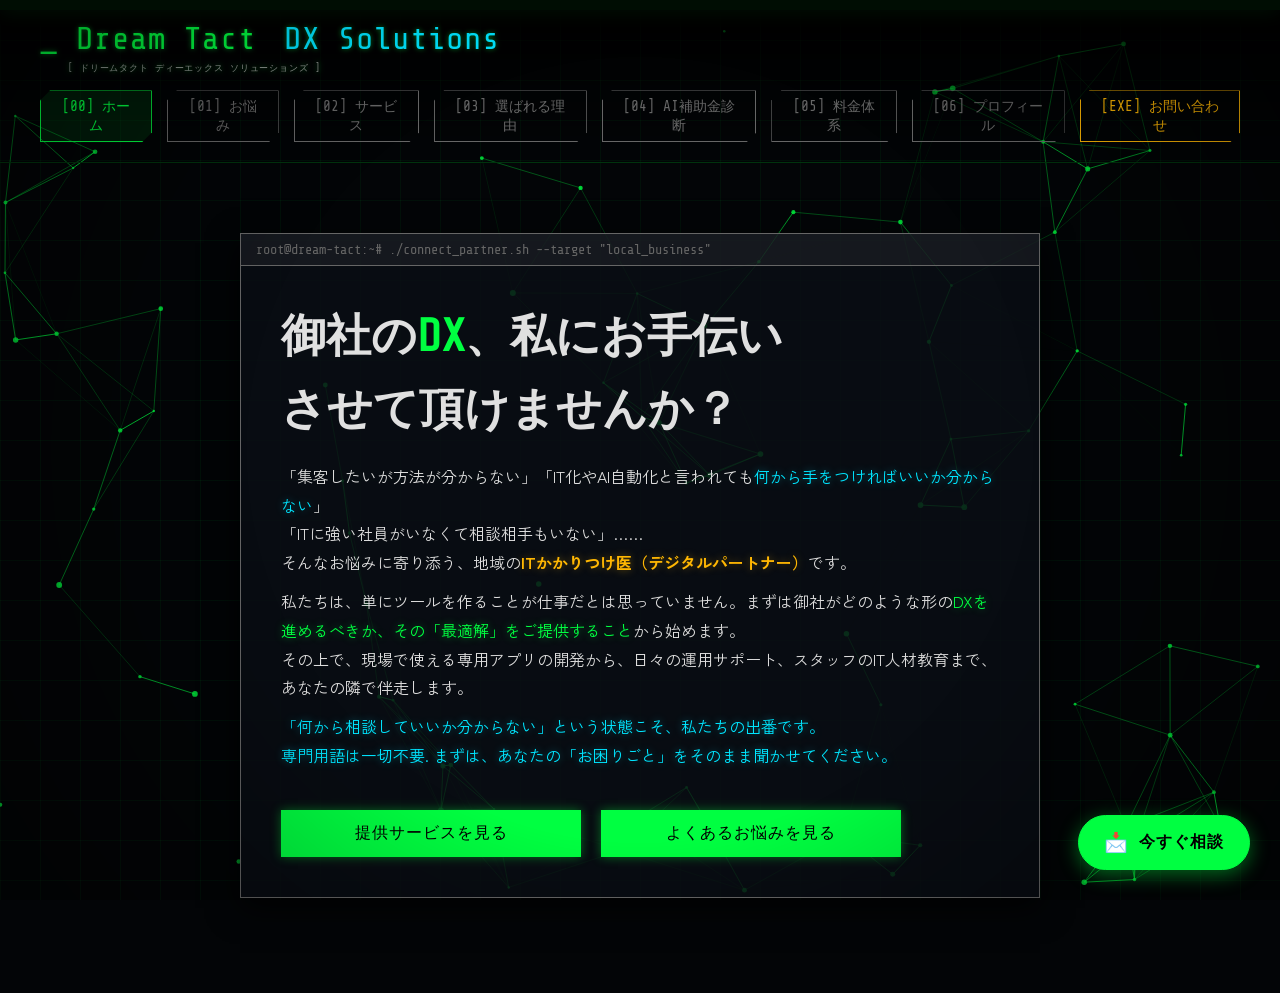
<file: public/index.html>
<!DOCTYPE html>
<html lang="ja">
<head>
  <meta charset="UTF-8">
  <meta name="viewport" content="width=device-width, initial-scale=1.0">
  <title>Dream Tact DX Solutions | 地域のITかかりつけ医・伴走型DX支援</title>
  <meta name="description" content="「ITに強い社員がいない」「何から手をつければいいか分からない」そんな中小企業や自治体のためのIT相談窓口です。補助金診断から、業務自動化アプリ開発、IT人材育成まで、御社に最適なDXの形を一緒に描き、伴走します。">
  <link rel="canonical" href="https://dream-tact-dx-solutions.com/">
  <meta property="og:type" content="website">
  <meta property="og:locale" content="ja_JP">
  <meta property="og:site_name" content="Dream Tact DX Solutions">
  <meta property="og:title" content="Dream Tact DX Solutions | 地域のITかかりつけ医・伴走型DX支援">
  <meta property="og:description" content="「ITに強い社員がいない」「何から手をつければいいか分からない」そんな中小企業や自治体のためのIT相談窓口です。補助金診断から、業務自動化アプリ開発、IT人材育成まで、伴走します。">
  <meta property="og:url" content="https://dream-tact-dx-solutions.com/">
  <script type="application/ld+json">
  {
    "@context": "https://schema.org",
    "@type": "ProfessionalService",
    "@id": "https://dream-tact-dx-solutions.com/#business",
    "name": "Dream Tact DX Solutions",
    "alternateName": ["ドリームタクト ディーエックス ソリューションズ", "Dream Tact"],
    "url": "https://dream-tact-dx-solutions.com/",
    "description": "神奈川県西部の中小企業や自治体向けに、DX・AI活用を伴走で支援するIT相談窓口。コンテンツ制作、広告運用、業務自動化アプリ制作、デジタル人材育成を提供します。初回相談とDX診断は無料です。",
    "inLanguage": "ja",
    "areaServed": [
      {"@type": "City", "name": "小田原市"},
      {"@type": "AdministrativeArea", "name": "足柄上郡大井町"},
      {"@type": "City", "name": "南足柄市"},
      {"@type": "AdministrativeArea", "name": "足柄上郡"},
      {"@type": "AdministrativeArea", "name": "足柄下郡"},
      {"@type": "AdministrativeArea", "name": "神奈川県"}
    ],
    "founder": {
      "@type": "Person",
      "name": "小峯 渉",
      "jobTitle": "代表",
      "alumniOf": "早稲田大学 法学部",
      "knowsAbout": ["DX支援", "AI活用", "業務自動化", "LINE公式アカウント", "デジタル人材育成"]
    },
    "knowsAbout": ["DX支援", "AI活用", "業務自動化", "補助金・助成金", "デジタルサイネージ"],
    "contactPoint": {
      "@type": "ContactPoint",
      "contactType": "customer support",
      "url": "https://lin.ee/rzcWtqQ",
      "availableLanguage": "ja"
    },
    "sameAs": ["https://lin.ee/rzcWtqQ"],
    "hasOfferCatalog": {
      "@type": "OfferCatalog",
      "name": "提供サービス",
      "itemListElement": [
        {"@type": "Offer", "itemOffered": {"@type": "Service", "name": "コンテンツ制作", "description": "SNS動画、Webサイト、PR動画、デジタルサイネージ向け映像の制作"},
         "priceSpecification": {"@type": "PriceSpecification", "minPrice": 30000, "priceCurrency": "JPY"}},
        {"@type": "Offer", "itemOffered": {"@type": "Service", "name": "広告代理・運用", "description": "Google・Instagram・LINE広告の企画と運用代行"}},
        {"@type": "Offer", "itemOffered": {"@type": "Service", "name": "アプリ・システム制作", "description": "業務自動化ツール（GASなど）、LINE公式アカウント導入、Webサイト制作"},
         "priceSpecification": {"@type": "PriceSpecification", "minPrice": 30000, "priceCurrency": "JPY"}},
        {"@type": "Offer", "itemOffered": {"@type": "Service", "name": "デジタル人材育成", "description": "AI・IT活用講座（1回2時間）、社内研修プログラム"},
         "priceSpecification": {"@type": "PriceSpecification", "minPrice": 30000, "priceCurrency": "JPY"}}
      ]
    }
  }
  </script>
  <meta name="google-site-verification" content="zSvkxkllNSvMV4mJoyJ-ZssFkkgZPP3pSexRrzY_cQ8" />
  <link rel="preconnect" href="https://fonts.googleapis.com">
  <link rel="preconnect" href="https://fonts.gstatic.com" crossorigin>
  <link href="https://fonts.googleapis.com/css2?family=Share+Tech+Mono&family=Zen+Kaku+Gothic+New:wght@400;500;700;900&display=swap" rel="stylesheet">
  <link rel="stylesheet" href="css/style.css?v=26">
</head>
<body>
  <!-- Global Terminal Canvas Background -->
  <canvas id="digital-tact-canvas"></canvas>

  <div id="scan-line"></div>
  <div id="vignette"></div>

  <!-- Command Header (Nav) -->
  <header class="header">
    <div class="header-top">
      <div class="logo">
        <div class="logo-title">
          <div class="logo-line-1"><span class="blinking-cursor">_</span> Dream Tact</div>
          <div class="logo-line-2">DX Solutions</div>
        </div>
        <div class="logo-subtitle">
          [ ドリームタクト ディーエックス ソリューションズ ]
        </div>
      </div>
      <button class="hamburger-btn" id="hamburger-btn" aria-label="Menu">
        <span></span><span></span><span></span>
      </button>
    </div>
    <nav class="nav-links" id="nav-links">
      <button class="nav-btn active" data-target="home">[00] ホーム</button>
      <button class="nav-btn" data-target="about">[01] お悩み</button>
      <button class="nav-btn" data-target="services">[02] サービス</button>
      <button class="nav-btn" data-target="usp">[03] 選ばれる理由</button>
      <button class="nav-btn" data-target="ai-diagnosis">[04] AI補助金診断</button>
      <button class="nav-btn" data-target="pricing">[05] 料金体系</button>
      <button class="nav-btn" data-target="profile">[06] プロフィール</button>
      <button class="nav-btn highlight" data-target="contact">[EXE] お問い合わせ</button>
    </nav>
  </header>

  <main id="app-container">
    
    <!-- [00] HOME / INIT -->
    <section class="screen-section active" id="home">
      <div class="terminal-box">
        <div class="term-header">
          <span>root@dream-tact:~# ./connect_partner.sh --target "local_business"</span>
        </div>
        <div class="term-body">
          <h1 class="hero-title type-effect hero-title-main">御社の<span>DX</span>、私にお手伝い</h1>
          <div class="hero-title type-effect secondary hero-title-main">させて頂けませんか？</div>
          
          <div class="crypto-text mt-20 crypto-text-desc">
            <p>「集客したいが方法が分からない」「IT化やAI自動化と言われても<span class="cyan-text">何から手をつければいいか分からない</span>」<br>
            「ITに強い社員がいなくて相談相手もいない」……<br>
            そんなお悩みに寄り添う、地域の<span class="cyber-gold bold-gold">ITかかりつけ医（デジタルパートナー）</span>です。</p>
            
            <p class="mt-10">私たちは、単にツールを作ることが仕事だとは思っていません。まずは御社がどのような形の<span class="neon-text">DXを進めるべきか、その「最適解」をご提供すること</span>から始めます。<br>
            その上で、現場で使える専用アプリの開発から、日々の運用サポート、スタッフのIT人材教育まで、あなたの隣で伴走します。</p>
            
            <p class="mt-10 cyan-text">「何から相談していいか分からない」という状態こそ、私たちの出番です。<br>
            専門用語は一切不要. まずは、あなたの「お困りごと」をそのまま聞かせてください。</p>
          </div>
          
          <div class="hero-actions mt-40">
            <button class="btn btn-cyber trigger-nav" data-target="services">提供サービスを見る</button>
            <button class="btn btn-cyber trigger-nav" data-target="about">よくあるお悩みを見る</button>
          </div>
        </div>
      </div>
    </section>

    <!-- [01] PAIN POINTS -->
    <section class="screen-section" id="about">
      <div class="container container-wide">
        <h2 class="section-title">> こんなお悩みありませんか？</h2>
        <div class="grid cards-3">
          <div class="cyber-card">
            <div class="card-header">課題_01: 認知不足</div>
            <h3 class="pain">「いい商品なのに知られていない」</h3>
            <div class="card-footer">
              <span class="solution-tag">解決策: マーケティング支援</span>
              <p>コンテンツ制作＆広告運用で<br><span class="cyan-text">認知を最大化</span></p>
            </div>
          </div>
          <div class="cyber-card">
            <div class="card-header">課題_02: リソース不足</div>
            <h3 class="pain">「人手不足で業務が回らない」</h3>
            <div class="card-footer">
              <span class="solution-tag">解決策: 業務自動化</span>
              <p>オーダーメイドアプリ制作で<br><span class="neon-green">仕組みを自動化</span></p>
            </div>
          </div>
          <div class="cyber-card">
            <div class="card-header">課題_03: ITスキルの壁</div>
            <h3 class="pain">「最新のIT・AIの使い道が謎」</h3>
            <div class="card-footer">
              <span class="solution-tag">解決策: IT・AI人材育成</span>
              <p>AIコンサル＆人材育成で<br><span class="cyber-gold">最新のITも社内で自走化</span></p>
            </div>
          </div>
        </div>
        <div class="cta-container mt-40">
          <button class="btn btn-cyber trigger-nav" data-target="contact">> 今すぐ相談する (Contact)</button>
        </div>
      </div>
    </section>

    <!-- [02] SERVICES -->
    <section class="screen-section" id="services">
      <div class="container container-wide">
        <h2 class="section-title">> 4つの提供サービス</h2>
        <div class="services-grid">
          <div class="service-panel">
            <div class="panel-uid">サービス_1: Create Contents</div>
            <h3 class="service-title"><span class="neon-text">魅せる</span> コンテンツ制作</h3>
            <p class="service-tagline">「伝わる」をデザイン。</p>
            <p class="service-text">SNS動画、Webサイト、PR動画から、デジタルサイネージ向けの映像制作まで。スマホ1つで顧客の心を動かすクリエイティブを生成・提供します。</p>
          </div>
          <div class="service-panel">
            <div class="panel-uid">サービス_2: Digital Marketing</div>
            <h3 class="service-title"><span class="neon-text">届ける</span> 広告代理・運用</h3>
            <p class="service-tagline">「狙った客」を連れてくる。</p>
            <p class="service-text">Google・Instagram・LINE広告など。少額予算からでも無駄なく効果を出せる、地域密着型の「効率的な配信設定」を行います。</p>
          </div>
          <div class="service-panel">
            <div class="panel-uid">サービス_3: Application Design</div>
            <h3 class="service-title"><span class="neon-text">創る</span> アプリ・システム制作</h3>
            <p class="service-tagline">「現場」をラクにする。</p>
            <p class="service-text">高額で複雑なシステムは不要です。毎日の「面倒な手作業」を自動化し、現場のスタッフが簡単に使える専用の業務効率化ツールをお作りします。</p>
          </div>
          <div class="service-panel">
            <div class="panel-uid">サービス_4: Education</div>
            <h3 class="service-title"><span class="neon-text">育てる</span> デジタル人材育成</h3>
            <p class="service-tagline">「社内」で自走できる仕組みを。</p>
            <p class="service-text">デジタルコンテンツを作れる人材を育成する教育プログラムを提供。ツールを導入して終わりではなく、現場で使いこなし、更新していけるスキル習得をサポートします。</p>
          </div>
        </div>
        <div class="cta-container mt-40">
          <button class="btn btn-cyber trigger-nav" data-target="contact">> 今すぐ相談する (Contact)</button>
        </div>
      </div>
    </section>

    <!-- [03] USP -->
    <section class="screen-section" id="usp">
      <div class="container container-medium">
        <div class="data-box">
          <h2 class="section-title">> 選ばれる3つの理由</h2>
          <div class="server-rack">
            <div class="rack-unit">
              <div class="rack-status led-green"></div>
              <div class="rack-info">
                <h3>[CORE_01] デジタル人材の育成サポート</h3>
                <p>ツールを導入して終わりではなく、御社内で継続して運用できるよう、IT・デジタル人材の教育面も含めて伴走します。</p>
              </div>
            </div>
            <div class="rack-unit">
              <div class="rack-status led-blue"></div>
              <div class="rack-info">
                <h3>[CORE_02] 「トヨタ流」現場主義の伴走</h3>
                <p>トヨタグループで培った「問題解決手法」と徹底した「現場主義」の「カイゼン」目線でDXを推進します。</p>
              </div>
            </div>
            <div class="rack-unit">
              <div class="rack-status led-gold"></div>
              <div class="rack-info">
                <h3>[CORE_03] ハイブリッドな問題解決力</h3>
                <p>製造現場で培った「業務改善（守り）」の視点と、最新のAI・ITスキルを使った「業務効率化（攻め）」を掛け合わせた、独自のサポート体制をご提供します。</p>
              </div>
            </div>
          </div>
          <div class="cta-container mt-40">
            <button class="btn btn-cyber trigger-nav" data-target="contact">> 今すぐ相談する (Contact)</button>
          </div>
        </div>
      </div>
    </section>

    <!-- [04] AI SUBSIDY DIAGNOSIS -->
    <section class="screen-section" id="ai-diagnosis">
      <div class="container container-medium">
        <h2 class="section-title">> AI補助金・助成金 申請可否診断</h2>
        <div class="terminal-box terminal-box-full ai-diag-terminal">
          <div class="term-header">
            <span>root@dream-tact:~# ./subsidy_diagnosis.sh --mode "interactive"</span>
          </div>
          <div class="term-body">
            <div class="ai-diag-intro mb-30">
              <p class="log-text"><span class="neon-text">> INIT:</span> お困りごとに合った<span class="cyber-gold">補助金・助成金</span>が使えるかどうかをAIが簡易診断します。</p>
              <p class="log-text mt-10 text-muted">※ 本診断は一般的な情報に基づく簡易判定であり、補助金・助成金の採択を保証するものではありません。<br>※ 申請はお客様ご自身で行っていただく必要があります。正確な申請可否は個別にご相談ください。</p>
            </div>
            <!-- Step Wizard -->
            <div id="ai-diag-wizard">
              <!-- STEP 1: 業種 -->
              <div class="diag-step active" data-step="1">
                <div class="step-indicator">
                  <span class="step-badge">STEP 1 / 4</span>
                  <div class="step-progress"><div class="step-progress-bar w-25"></div></div>
                </div>
                <h3 class="diag-question"><span class="cyber-cyan-text">> </span>御社の業種を選択してください</h3>
                <div class="diag-options" id="diag-industry">
                  <button class="diag-option-btn" data-value="製造業"><span class="opt-icon">⚙️</span>製造業</button>
                  <button class="diag-option-btn" data-value="小売・飲食業"><span class="opt-icon">🏪</span>小売・飲食業</button>
                  <button class="diag-option-btn" data-value="サービス業"><span class="opt-icon">💼</span>サービス業</button>
                  <button class="diag-option-btn" data-value="建設業"><span class="opt-icon">🏗️</span>建設業</button>
                  <button class="diag-option-btn" data-value="IT・通信業"><span class="opt-icon">💻</span>IT・通信業</button>
                  <button class="diag-option-btn" data-value="医療・福祉"><span class="opt-icon">🏥</span>医療・福祉</button>
                  <button class="diag-option-btn" data-value="農林水産業"><span class="opt-icon">🌾</span>農林水産業</button>
                  <button class="diag-option-btn" data-value="その他"><span class="opt-icon">📋</span>その他</button>
                </div>
              </div>
              <!-- STEP 2: 従業員数 -->
              <div class="diag-step" data-step="2">
                <div class="step-indicator">
                  <span class="step-badge">STEP 2 / 4</span>
                  <div class="step-progress"><div class="step-progress-bar w-50"></div></div>
                </div>
                <h3 class="diag-question"><span class="cyber-cyan-text">> </span>従業員数はどのくらいですか？</h3>
                <div class="diag-options" id="diag-size">
                  <button class="diag-option-btn" data-value="1人（個人事業主）"><span class="opt-icon">👤</span>1人（個人事業主）</button>
                  <button class="diag-option-btn" data-value="2〜5人"><span class="opt-icon">👥</span>2〜5人</button>
                  <button class="diag-option-btn" data-value="6〜20人"><span class="opt-icon">🏢</span>6〜20人</button>
                  <button class="diag-option-btn" data-value="21〜50人"><span class="opt-icon">🏬</span>21〜50人</button>
                  <button class="diag-option-btn" data-value="51〜100人"><span class="opt-icon">🏭</span>51〜100人</button>
                  <button class="diag-option-btn" data-value="101人以上"><span class="opt-icon">🏙️</span>101人以上</button>
                </div>
              </div>
              <!-- STEP 3: お困りごと -->
              <div class="diag-step" data-step="3">
                <div class="step-indicator">
                  <span class="step-badge">STEP 3 / 4</span>
                  <div class="step-progress"><div class="step-progress-bar w-75"></div></div>
                </div>
                <h3 class="diag-question"><span class="cyber-cyan-text">> </span>今の一番の「お困りごと」は？<span class="diag-hint">（複数選択可）</span></h3>
                <div class="diag-options multi" id="diag-problems">
                  <button class="diag-option-btn" data-value="売上・集客を増やしたい"><span class="opt-icon">📈</span>売上・集客を増やしたい</button>
                  <button class="diag-option-btn" data-value="人手不足を解消したい"><span class="opt-icon">🤝</span>人手不足を解消したい</button>
                  <button class="diag-option-btn" data-value="IT・DXを導入したい"><span class="opt-icon">🚀</span>IT・DXを導入したい</button>
                  <button class="diag-option-btn" data-value="新商品・新サービスを作りたい"><span class="opt-icon">💡</span>新商品・新サービスを作りたい</button>
                  <button class="diag-option-btn" data-value="海外展開したい"><span class="opt-icon">🌏</span>海外展開したい</button>
                  <button class="diag-option-btn" data-value="設備投資・省エネ対策"><span class="opt-icon">🔧</span>設備投資・省エネ対策</button>
                  <button class="diag-option-btn" data-value="人材育成・研修"><span class="opt-icon">🎓</span>人材育成・研修</button>
                  <button class="diag-option-btn" data-value="事業承継・M&A"><span class="opt-icon">🔄</span>事業承継・M&amp;A</button>
                </div>
                <button class="btn btn-cyber diag-next-btn mt-20" id="diag-step3-next" disabled>選択した内容で次へ ▶</button>
              </div>
              <!-- STEP 4: 現在の状況 -->
              <div class="diag-step" data-step="4">
                <div class="step-indicator">
                  <span class="step-badge">STEP 4 / 4</span>
                  <div class="step-progress"><div class="step-progress-bar w-100"></div></div>
                </div>
                <h3 class="diag-question"><span class="cyber-cyan-text">> </span>現在の状況を教えてください</h3>
                <div class="diag-options" id="diag-status">
                  <button class="diag-option-btn" data-value="創業予定（まだ開業前）"><span class="opt-icon">🌱</span>創業予定（まだ開業前）</button>
                  <button class="diag-option-btn" data-value="創業3年未満"><span class="opt-icon">🌿</span>創業3年未満</button>
                  <button class="diag-option-btn" data-value="創業3年以上"><span class="opt-icon">🌳</span>創業3年以上</button>
                  <button class="diag-option-btn" data-value="事業転換・新規事業を検討中"><span class="opt-icon">🔀</span>事業転換・新規事業を検討中</button>
                </div>
              </div>
              <!-- RESULT -->
              <div class="diag-step" data-step="result" id="diag-result-section">
                <div class="step-indicator">
                  <span class="step-badge neon-text">DIAGNOSIS COMPLETE</span>
                  <div class="step-progress"><div class="step-progress-bar full"></div></div>
                </div>
                <div class="diag-loading" id="diag-loading">
                  <div class="diag-spinner"></div>
                  <p class="log-text">analyzing subsidy_database.dat ...</p>
                </div>
                <div id="diag-results" class="diag-results-area hidden"></div>
                <div class="diag-result-footer mt-20 hidden" id="diag-result-footer">
                  <p class="log-text mb-20">※ 上記は一般的な情報に基づく簡易判定であり、補助金・助成金の採択を保証するものではありません。<br>※ 申請はお客様ご自身で行っていただく必要があります。申請時期・詳細条件は変更される場合があります。</p>
                  <div class="diag-result-actions">
                    <button class="btn btn-cyber" id="diag-restart">🔄 もう一度診断する</button>
                    <button class="btn btn-cyber trigger-nav" data-target="contact">📩 専門家に無料相談する</button>
                  </div>
                </div>
              </div>
            </div>
          </div>
        </div>
      </div>
    </section>

    <!-- [05] PRICING -->
    <section class="screen-section" id="pricing">
      <div class="container container-wide">
        <h2 class="section-title">> 料金体系 (PRICING)</h2>
        <div class="system-msg system-msg-mb pricing-init-msg">
          <span class="prompt">> INIT:</span> 初回のご相談・DX診断は <span class="neon-text">無料（0円）</span> です。<br>
          以下の基本価格（目安）をベースに、課題に合わせた無駄のないお見積りをご提案します。
        </div>
        <div class="pricing-grid">
          <div class="pricing-card" data-accent="cyan">
            <div class="pricing-card-header">
              <span class="pricing-card-icon">🎬</span>
              <div>
                <div class="pricing-card-uid">サービス_1: Create Contents</div>
                <h3 class="pricing-card-title"><span class="neon-text">魅せる</span> コンテンツ制作</h3>
              </div>
            </div>
            <div class="pricing-card-body">
              <ul class="pricing-menu-list">
                <li><span class="pricing-menu-name">PR・イベント動画制作（ショート動画等）</span><span class="pricing-menu-price">30,000円〜</span></li>
                <li><span class="pricing-menu-name">サイネージ向け映像コンテンツ制作</span><span class="pricing-menu-price">30,000円〜</span></li>
                <li><span class="pricing-menu-name">その他映像・デザイン制作</span><span class="pricing-menu-price price-consult">要相談</span></li>
              </ul>
            </div>
          </div>
          <div class="pricing-card" data-accent="gold">
            <div class="pricing-card-header">
              <span class="pricing-card-icon">📢</span>
              <div>
                <div class="pricing-card-uid">サービス_2: Digital Marketing</div>
                <h3 class="pricing-card-title"><span class="neon-text">届ける</span> 広告代理・運用</h3>
              </div>
            </div>
            <div class="pricing-card-body">
              <ul class="pricing-menu-list">
                <li><span class="pricing-menu-name">Google・SNS・LINE広告の企画・運用代行</span><span class="pricing-menu-price price-consult">要相談</span></li>
              </ul>
              <div class="pricing-card-note"><span class="cyber-cyan-text">></span> 広告の種類・規模に応じてお見積りいたします。まずはお気軽にご相談ください。</div>
            </div>
          </div>
          <div class="pricing-card" data-accent="green">
            <div class="pricing-card-header">
              <span class="pricing-card-icon">💻</span>
              <div>
                <div class="pricing-card-uid">サービス_3: Application Design</div>
                <h3 class="pricing-card-title"><span class="neon-text">創る</span> アプリ・システム制作</h3>
              </div>
            </div>
            <div class="pricing-card-body">
              <ul class="pricing-menu-list">
                <li><span class="pricing-menu-name">LINE公式アカウント開設＋導入サポート</span><span class="pricing-menu-price">50,000円〜</span></li>
                <li><span class="pricing-menu-name">カンタン業務自動化ツール（GAS等）</span><span class="pricing-menu-price">50,000円〜</span></li>
                <li><span class="pricing-menu-name">各種ウェブサイト制作</span><span class="pricing-menu-price">30,000円〜</span><span class="pricing-menu-sub">月額プラン・単発プラン有り</span></li>
                <li><span class="pricing-menu-name">デジタルサイネージ導入支援</span><span class="pricing-menu-price price-consult">要お見積り</span></li>
              </ul>
            </div>
          </div>
          <div class="pricing-card" data-accent="magenta">
            <div class="pricing-card-header">
              <span class="pricing-card-icon">🎓</span>
              <div>
                <div class="pricing-card-uid">サービス_4: Education</div>
                <h3 class="pricing-card-title"><span class="neon-text">育てる</span> デジタル人材育成</h3>
              </div>
            </div>
            <div class="pricing-card-body">
              <ul class="pricing-menu-list">
                <li><span class="pricing-menu-name">AI・IT活用講座（1回2h）</span><span class="pricing-menu-price">30,000円〜</span></li>
                <li><span class="pricing-menu-name">社内研修プログラム（カスタム）</span><span class="pricing-menu-price price-consult">要相談</span></li>
              </ul>
              <div class="pricing-card-note"><span class="cyber-cyan-text">></span> 御社の状況によりカリキュラムを組ませていただきます。まずはご相談ください。</div>
            </div>
          </div>
        </div>
        <div class="mt-20 log-text pricing-note">
          ※ 上記は最低金額（ミニマムチャージ）の目安です。<br>
          ※ ご予算（「10万円以内でできる範囲で頼みたい」等）に合わせた柔軟なご提案も可能です。お気軽にご相談ください。
        </div>
        <div class="cta-container mt-40">
          <button class="btn btn-cyber trigger-nav" data-target="contact">> 今すぐ相談する (Contact)</button>
        </div>
      </div>
    </section>

    <!-- [06] PROFILE -->
    <section class="screen-section" id="profile">
      <div class="container container-medium">
        <h2 class="section-title">> 代表プロフィール</h2>
        <div class="profile-terminal">
          <div class="term-header">
            <span>root@sys: cat /users/admin/profile.txt</span>
          </div>
          <div class="term-body">
            <div class="profile-layout">
              <div class="avatar-box">
                <div class="avatar-placeholder">[USER_IMAGE]</div>
                <h3 class="mt-10 cyan-text">小峯 渉</h3>
              </div>
              <div class="profile-data">
                <ul>
                  <li><span class="data-key">ORIGIN:</span> 神奈川県 足柄上郡</li>
                  <li><span class="data-key">EDU:</span> 早稲田大学 法学部 法学科卒</li>
                  <li><span class="data-key">EXP_1:</span> SoftBank / Shop Manager (9y)</li>
                  <li><span class="data-key">EXP_2:</span> Apple / iPhone Master (7y)</li>
                  <li><span class="data-key">EXP_3:</span> トヨタモビリティパーツ / ICT推進室</li>
                  <li><span class="data-key">SKILL:</span> DIY(木工〜App), バイオリン🎻</li>
                </ul>
                <div class="system-msg mt-20">
                  <span class="prompt">> echo MSG:</span>
                  "現場を知り尽くしたマネジメント経験" × "圧倒的なデジタルの力"
                </div>
              </div>
            </div>
            <div class="mt-40 execution-logs-section">
              <div class="log-text log-text-header">> loading execution_logs.dat... [OK]</div>
              <ul class="execution-logs-list">
                <li><span class="cyber-gold">[DATA_01]</span> 大手自動車関連企業 コーポレート＆採用サイト構築</li>
                <li><span class="cyber-gold">[DATA_02]</span> 地方自治体・地方議員向け LINE公式アカウント構築（複数）</li>
                <li><span class="cyber-gold">[DATA_03]</span> 飲食店・小売店舗向け LINE公式アカウント構築・運用</li>
                <li><span class="cyber-gold">[DATA_04]</span> 企業プロモーションPV・イベント動画等の制作代行（多数）</li>
              </ul>
            </div>
          </div>
        </div>
        <div class="cta-container mt-40">
          <button class="btn btn-cyber trigger-nav" data-target="contact">> 今すぐ相談する (Contact)</button>
        </div>
      </div>
    </section>

    <!-- [EXE] CONTACT -->
    <section class="screen-section" id="contact">
      <div class="container container-medium text-center">
        <h2 class="section-title">> お問い合わせ</h2>
        <div class="terminal-box text-left margin-auto terminal-box-full">
          <div class="term-header">
            <span>root@sys: ./execute_contact.sh</span>
          </div>
          <div class="term-body">
            <p class="log-text mb-30">「ITのことは詳しくないけれど、なんとなく困っている…」そんな方のための相談窓口です。<br>LINEまたは下記のフォームから、お茶を飲むような感覚で気軽にお悩みをお聞かせください。</p>
            <div class="hero-actions justify-center mb-40">
              <a href="https://lin.ee/rzcWtqQ" target="_blank" rel="noopener noreferrer" class="btn btn-cyber btn-full-width">LINEで手軽に相談する（推奨）</a>
            </div>
            <div class="log-text form-divider mb-20">> メールフォームからのお問い合わせ</div>
            <script>var submitted = false;</script>
            <iframe name="hidden_iframe" id="hidden_iframe" title="Hidden form submission frame" class="hidden-iframe" onload="if(submitted){alert('送信が完了しました。お問い合わせありがとうございます！'); submitted=false; document.getElementById('contact-form').reset();}"></iframe>
            <form id="contact-form" class="cyber-form" action="https://docs.google.com/forms/d/e/1FAIpQLSeZhTQe4ZQi4bC5wAkZSnjXF8GTgo_aqDOUPL5--3Zbef4CAg/formResponse" method="POST" target="hidden_iframe" onsubmit="submitted=true;">
              <div class="form-group">
                <label for="name">> お名前 (Name)</label>
                <input type="text" id="name" name="entry.452810390" required class="cyber-input" placeholder="例: 山田 太郎">
              </div>
              <div class="form-group">
                <label for="email">> メールアドレス (Email)</label>
                <input type="email" id="email" name="entry.480717590" required class="cyber-input" placeholder="例: sample@example.com">
              </div>
              <div class="form-group">
                <label for="message">> ご相談内容 (Message)</label>
                <textarea id="message" name="entry.22870105" rows="5" required class="cyber-input" placeholder="現在の課題やご相談したいことなどを自由にご記入ください。"></textarea>
              </div>
              <div class="form-actions mt-20 text-right pb-40">
                <button type="submit" class="btn btn-outline submit-btn">[EXE] メッセージを送信</button>
              </div>
            </form>
          </div>
        </div>
      </div>
    </section>

  </main>

  <!-- Floating Contact Action -->
  <div class="floating-cta">
    <button class="btn btn-cyber trigger-nav" data-target="contact">
      <span class="cta-icon">📩</span><span class="cta-text">今すぐ相談</span>
    </button>
  </div>

  <script src="js/main.js?v=19"></script>
</body>
</html>
</file>
<file: public/css/style.css>
/* style.css - Server/Cyber SPA Theme */

@import url('https://fonts.googleapis.com/css2?family=Share+Tech+Mono&display=swap');

:root {
  --bg-color: #030507; /* Pure darkness abyss */
  --term-bg: rgba(10, 15, 20, 0.85);
  
  --neon-green: #00ff41; /* Matrix green */
  --cyber-cyan: #00e5ff;
  --cyber-gold: #ffb703;
  --alert-red: #ff3333;
  
  --text-main: #e0e0e0;
  --text-dim: #666666;
  
  --grid-color: rgba(0, 255, 65, 0.05);

  --font-mono: 'Share Tech Mono', monospace;
  --font-body: 'Zen Kaku Gothic New', sans-serif;
}

* {
  margin: 0;
  padding: 0;
  box-sizing: border-box;
}

body {
  background-color: var(--bg-color);
  color: var(--text-main);
  font-family: var(--font-body);
  overflow: hidden; /* SPA: no body scrolling */
  -webkit-user-select: none;
  user-select: none;
}

/* Background elements */
#digital-tact-canvas {
  position: fixed;
  top: 0;
  left: 0;
  width: 100vw;
  height: 100vh;
  z-index: -2;
}

/* Cyber grid */
body::before {
  content: "";
  position: fixed;
  top: 0; left: 0; width: 100vw; height: 100vh;
  background-image: 
    linear-gradient(var(--grid-color) 1px, transparent 1px),
    linear-gradient(90deg, var(--grid-color) 1px, transparent 1px);
  background-size: 40px 40px;
  z-index: -1;
  pointer-events: none;
}

/* Classic Scan line */
#scan-line {
  position: fixed;
  top: 0; left: 0; width: 100vw; height: 10px;
  background: rgba(0, 255, 65, 0.1);
  box-shadow: 0 0 20px rgba(0, 255, 65, 0.2);
  z-index: 999;
  opacity: 0.5;
  pointer-events: none;
  animation: scan 8s linear infinite;
}
@keyframes scan {
  0% { top: -10px; }
  100% { top: 100vh; }
}

/* Vignette for old monitor feel */
#vignette {
  position: fixed;
  top: 0; left: 0; width: 100vw; height: 100vh;
  background: radial-gradient(circle, transparent 50%, rgba(0,0,0,0.8) 150%);
  pointer-events: none;
  z-index: 998;
}

/* Header & Nav */
.header {
  position: relative;
  z-index: 100;
  display: flex;
  flex-direction: column;
  align-items: flex-start;
  gap: 15px;
  padding: 20px 40px;
  background: linear-gradient(180deg, rgba(0,0,0,0.9), transparent);
  border-bottom: 1px solid rgba(0, 255, 65, 0.2);
}
.logo {
  font-family: var(--font-mono);
  font-size: 1.2rem;
  color: var(--neon-green);
  text-shadow: 0 0 5px rgba(0, 255, 65, 0.5);
}
.blinking-cursor {
  animation: blink 1s step-end infinite;
}
@keyframes blink { 50% { opacity: 0; } }

.nav-links {
  display: flex;
  gap: 15px;
}
.nav-btn {
  background: transparent;
  border: 1px solid var(--text-dim);
  color: var(--text-dim);
  padding: 6px 15px;
  font-family: var(--font-mono);
  font-size: 0.9rem;
  cursor: pointer;
  transition: all 0.2s;
  clip-path: polygon(10px 0, 100% 0, 100% calc(100% - 10px), calc(100% - 10px) 100%, 0 100%, 0 10px);
}
.nav-btn:hover {
  border-color: var(--cyber-cyan);
  color: var(--cyber-cyan);
}
.nav-btn.active {
  background: rgba(0, 255, 65, 0.1);
  border-color: var(--neon-green);
  color: var(--neon-green);
  box-shadow: 0 0 10px rgba(0, 255, 65, 0.2);
}
.nav-btn.highlight {
  border-color: var(--cyber-gold);
  color: var(--cyber-gold);
}
.nav-btn.highlight:hover {
  background: rgba(255, 183, 3, 0.1);
}

.header-top {
  display: flex;
  justify-content: space-between;
  align-items: center;
  width: 100%;
}
.hamburger-btn {
  display: none;
  flex-direction: column;
  gap: 6px;
  background: transparent;
  border: 1px solid var(--neon-green);
  padding: 8px;
  cursor: pointer;
  z-index: 101;
  flex-shrink: 0;
}
.hamburger-btn span {
  width: 25px;
  height: 2px;
  background: var(--neon-green);
  transition: 0.3s;
}
.hamburger-btn.open span:nth-child(1) { transform: translateY(8px) rotate(45deg); }
.hamburger-btn.open span:nth-child(2) { opacity: 0; }
.hamburger-btn.open span:nth-child(3) { transform: translateY(-8px) rotate(-45deg); }

/* Layout Utilities */
.container { max-width: 1000px; margin: 0 auto; width: 100%; }
.container-wide { max-width: 1200px; }
.container-medium { max-width: 800px; }
.mt-10 { margin-top: 10px; }
.mt-20 { margin-top: 20px; }
.mt-40 { margin-top: 40px; }
.pb-40 { padding-bottom: 40px; }
.text-center { text-align: center; }
.text-right { text-align: right; }
.justify-center { justify-content: center; }
.w-25 { width: 25%; }
.w-50 { width: 50%; }
.w-75 { width: 75%; }
.w-100 { width: 100%; }
.hidden { display: none !important; }

/* Text colors */
.neon-text { color: var(--neon-green); text-shadow: 0 0 8px rgba(0, 255, 65, 0.4); }
.cyan-text { color: var(--cyber-cyan); text-shadow: 0 0 8px rgba(0, 229, 255, 0.4); }
.cyber-gold { color: var(--cyber-gold); text-shadow: 0 0 8px rgba(255, 183, 3, 0.4); }
.log-text { font-family: var(--font-mono); color: var(--text-dim); }
.text-muted { color: #aaa; }

/* SPA Sectioning */
#app-container {
  position: relative;
  height: calc(100dvh - 70px);
  width: 100vw;
  display: flex;
  flex-direction: column;
  align-items: center;
  justify-content: flex-start; /* 上寄せに変更 */
  padding: 0;
}
.screen-section {
  position: absolute;
  top: 0; left: 0; width: 100%; height: 100%;
  display: flex;
  flex-direction: column;
  align-items: center;
  justify-content: flex-start; /* 上寄せに変更 */
  opacity: 0;
  pointer-events: none;
  transform: scale(0.98);
  transition: all 0.4s cubic-bezier(0.1, 1, 0.1, 1);
  overflow-y: auto;
  padding-top: 170px; /* ここが基準値 */
  padding-bottom: 120px;
}
.screen-section.active {
  opacity: 1;
  pointer-events: all;
  transform: scale(1);
}
.screen-section > * {
  margin-left: auto;
  margin-right: auto;
  flex-shrink: 0;
}

/* Sections specific styles */
.section-title {
  font-family: var(--font-mono);
  color: var(--neon-green);
  font-size: 1.8rem;
  margin-bottom: 30px;
  border-bottom: 1px solid rgba(0, 255, 65, 0.3);
  padding-bottom: 10px;
  width: 100%;
}

/* Terminal Boxes */
.terminal-box {
  background: var(--term-bg);
  border: 1px solid var(--text-dim);
  box-shadow: 0 10px 30px rgba(0,0,0,0.8);
  width: 100%;
  max-width: 800px;
}
.term-header {
  background: rgba(255,255,255,0.05);
  padding: 8px 15px;
  border-bottom: 1px solid var(--text-dim);
  font-family: var(--font-mono);
  font-size: 0.85rem;
  color: var(--text-dim);
}
.term-body {
  padding: 40px;
}

/* Buttons */
.btn {
  display: inline-flex;
  align-items: center;
  padding: 12px 24px;
  font-family: var(--font-mono);
  font-size: 1rem;
  text-decoration: none;
  cursor: pointer;
  background: transparent;
  transition: 0.2s;
  letter-spacing: 1px;
}
.btn-cyber {
  color: #000;
  background: var(--neon-green);
  border: 1px solid var(--neon-green);
  box-shadow: 0 0 10px rgba(0, 255, 65, 0.4);
}
.btn-cyber:hover {
  background: transparent;
  color: var(--neon-green);
}
.btn-outline {
  color: var(--cyber-cyan);
  border: 1px solid var(--cyber-cyan);
}
.btn-outline:hover {
  background: rgba(0, 229, 255, 0.1);
  box-shadow: 0 0 15px rgba(0, 229, 255, 0.3);
}

/* Home Section */
.hero-title {
  font-family: var(--font-mono);
  font-weight: bold;
  font-size: 3rem;
  color: var(--text-main);
  margin-bottom: 10px;
  border-right: 15px solid transparent; /* default cursor hide */
}
.hero-title span { color: var(--neon-green); }
.hero-title.secondary span { color: var(--cyber-cyan); }
.crypto-text {
  font-family: var(--font-mono);
  color: var(--text-dim);
  margin-top: 20px;
}
.hero-actions {
  display: flex;
  gap: 20px;
}
.hero-actions .btn {
  flex: 1;
  max-width: 300px;
  justify-content: center;
  text-align: center;
}

/* Cards (Pain Points) */
.grid.cards-3 {
  display: grid;
  grid-template-columns: repeat(3, 1fr);
  gap: 20px;
}
.cyber-card {
  background: rgba(10, 15, 20, 0.9);
  border: 1px solid rgba(0, 255, 65, 0.2);
  border-top: 3px solid var(--alert-red);
  padding: 0;
  transition: all 0.2s;
}
.cyber-card:nth-child(2) { border-top-color: var(--cyber-gold); }
.cyber-card:nth-child(3) { border-top-color: var(--cyber-cyan); }
.cyber-card:hover {  border-color: var(--neon-green); box-shadow: 0 0 15px rgba(0, 255, 65, 0.15); }
.card-header {
  background: rgba(255,255,255,0.05);
  font-family: var(--font-mono);
  font-size: 1.1rem;
  color: var(--alert-red);
  padding: 8px 15px;
  border-bottom: 1px solid rgba(255,255,255,0.05);
}
.pain {
  padding: 30px 20px;
  font-size: 1.1rem;
  color: var(--text-main);
  min-height: 100px;
}
.card-footer {
  padding: 20px;
  border-top: 1px dotted rgba(255,255,255,0.1);
}
.solution-tag {
  display: inline-block;
  font-family: var(--font-mono);
  font-size: 1.0rem;
  background: rgba(0, 255, 65, 0.1);
  color: var(--neon-green);
  padding: 4px 10px;
  margin-bottom: 10px;
}
.card-footer p { font-size: 1.1rem; color: #aaa; }
.card-footer span { font-weight: bold; }

/* Services (Modules) */
.services-grid {
  display: grid;
  grid-template-columns: repeat(2, 1fr);
  gap: 20px;
}
.service-panel {
  border: 1px solid rgba(0, 229, 255, 0.2);
  background: rgba(0, 229, 255, 0.02);
  padding: 30px;
  position: relative;
  overflow: hidden;
}
.service-panel::before { /* Hacky corner cut */
  content: ''; position: absolute; top: 0; right: 0;
  border-width: 0 20px 20px 0; border-style: solid;
  border-color: transparent var(--bg-color) transparent transparent;
}
.panel-uid {
  font-family: var(--font-mono); font-size: 0.8rem;
  color: var(--text-dim); margin-bottom: 15px;
}
.service-title { font-size: 1.5rem; margin-bottom: 5px; }
.service-tagline { color: #fff; font-weight: bold; margin-bottom: 15px; }
.service-text { color: var(--text-dim); font-size: 0.95rem; line-height: 1.5; }

/* USP (Server Rack) */
.server-rack {
  display: flex;
  flex-direction: column;
  gap: 15px;
}
.rack-unit {
  background: #111;
  border: 1px solid #333;
  padding: 20px;
  display: flex;
  align-items: flex-start;
  gap: 20px;
  box-shadow: inset 0 0 10px rgba(0,0,0,0.5);
}
.rack-status {
  width: 12px; height: 12px; border-radius: 50%;
  margin-top: 5px; box-shadow: 0 0 8px currentColor;
}
.led-green { background: var(--neon-green); color: var(--neon-green); }
.led-blue { background: var(--cyber-cyan); color: var(--cyber-cyan); }
.led-gold { background: var(--cyber-gold); color: var(--cyber-gold); }
.rack-info h3 { font-family: var(--font-mono); font-size: 1.1rem; color: #fff; margin-bottom: 8px; }
.rack-info p { color: var(--text-dim); font-size: 0.95rem; }

/* Profile */
.profile-layout { display: flex; gap: 40px; }
.avatar-box {
  width: 150px; text-align: center;
}
.avatar-placeholder {
  width: 150px; height: 150px;
  border: 1px dashed var(--cyber-cyan);
  display: flex; align-items: center; justify-content: center;
  font-family: var(--font-mono); font-size: 0.8rem; color: var(--cyber-cyan);
}
.profile-data ul { list-style: none; }
.profile-data li { margin-bottom: 10px; font-family: var(--font-mono); color: #ddd; }
.data-key { display: inline-block; width: 80px; color: var(--text-dim); }
.system-msg {
  padding: 15px; background: rgba(255, 183, 3, 0.1);
  border-left: 3px solid var(--cyber-gold);
  font-family: var(--font-mono);
}
.prompt { color: var(--cyber-gold); margin-right: 10px; }

/* Cyber Table */
.cyber-table {
  width: 100%;
  border-collapse: collapse;
  margin-top: 10px;
}
.cyber-table th, .cyber-table td {
  border: 1px solid rgba(0, 255, 65, 0.2);
  padding: 15px;
  text-align: left;
}
.cyber-table th {
  background: rgba(0, 255, 65, 0.1);
  color: var(--neon-green);
  font-family: var(--font-mono);
  font-weight: normal;
  font-size: 0.9rem;
}
.cyber-table td {
  background: rgba(10, 15, 20, 0.5);
  color: #ddd;
}
.cyber-table .price-cell {
  font-family: var(--font-mono);
  color: var(--cyber-cyan);
  text-align: right;
  white-space: nowrap;
}
.cyber-table tr:hover td {
  background: rgba(0, 229, 255, 0.05);
  border-color: rgba(0, 229, 255, 0.4);
}

/* Utils */
.center-box { margin: 0 auto; padding: 60px; text-align: center; }

/* Specific utilities extracted from inline styles */
.logo-title { font-size: 2.0rem; letter-spacing: 1px; line-height: 1.2; }
.logo-line-1, .logo-line-2 { display: inline; }
.logo-line-2 { margin-left: 10px; color: var(--cyber-cyan); }
.logo-subtitle { font-size: 0.55rem; color: rgba(255,255,255,0.6); font-weight: normal; letter-spacing: 0.1em; padding-left: 28px; margin-top: 5px; }


@media (max-width: 768px) {
  .header { padding: 10px 15px; display: block; height: auto; width: 100%; box-sizing: border-box; }
  .logo { margin-bottom: 0; width: auto; text-align: left; flex: 1; min-width: 0; overflow: hidden; }
  .logo-title { 
    font-size: clamp(1.1rem, 6vw, 1.6rem); 
    letter-spacing: 1px; 
  }
  .logo-line-1, .logo-line-2 { display: block; }
  .logo-line-2 { margin-left: 2.5em; }
  .hamburger-btn { display: flex; flex-shrink: 0; margin-left: 10px; }
  .nav-links { 
    display: none; 
    flex-direction: column; 
    width: 100%; 
    margin-top: 10px; 
    gap: 8px; 
  }
  .nav-links.open { display: flex; }
  .nav-btn { width: 100%; text-align: left; padding: 10px 15px; }
  #app-container { height: calc(100dvh - 80px); align-items: flex-start; padding-top: 15px; padding-bottom: 15px; }
  .hero-title { font-size: 1.6rem; }
  .grid.cards-3 { grid-template-columns: 1fr; }
  .services-grid { grid-template-columns: 1fr; }
  .profile-layout { flex-direction: column; }
  .hero-actions { flex-direction: column; gap: 10px; }
  .hero-actions .btn { max-width: 100%; }
  .hero-title-main { font-size: clamp(1rem, 6vw, 1.5rem); white-space: nowrap; }
  .section-title { font-size: clamp(1rem, 5.5vw, 1.5rem); white-space: nowrap; }
  .cyber-table { display: block; overflow-x: auto; white-space: nowrap; }
  .term-body { padding: 20px; }
  .center-box { padding: 20px; }
  .screen-section { 
    display: block; 
    align-items: stretch; /* override flex */
    padding: 20px 15px 80px 15px; 
  }
  .terminal-box { margin: 0 auto; }
}

.hero-title-main { font-size: 2.8rem; line-height: 1.4; }
@media (max-width: 768px) {
  .hero-title-main { font-size: 1.8rem; }
}
.crypto-text-desc { line-height: 1.8; color: #ddd; font-family: var(--font-body); }
.bold-gold { font-weight: bold; }
.execution-logs-section { border-top: 1px dashed rgba(0, 255, 65, 0.3); padding-top: 20px; }
.log-text-header { margin-bottom: 15px; }
.execution-logs-list { list-style: none; color: #ccc; font-size: 0.95rem; line-height: 1.8; }
.terminal-box-full { max-width: 100%; }
.system-msg-mb { margin-bottom: 20px; }
.price-note { font-size: 0.8rem; color: var(--text-dim); }
.pricing-note { font-size: 0.85rem; border-top: 1px dotted rgba(0,255,65,0.3); padding-top: 15px; }

/* Pricing Cards */
.pricing-init-msg { margin-bottom: 25px; }

.pricing-grid {
  display: grid;
  grid-template-columns: repeat(2, 1fr);
  gap: 20px;
}

.pricing-card {
  background: rgba(10, 15, 20, 0.9);
  border: 1px solid rgba(0, 229, 255, 0.2);
  border-top: 3px solid var(--cyber-cyan);
  transition: all 0.3s ease;
  position: relative;
  overflow: hidden;
}
.pricing-card[data-accent="cyan"]   { border-top-color: var(--cyber-cyan); }
.pricing-card[data-accent="gold"]   { border-top-color: var(--cyber-gold); }
.pricing-card[data-accent="green"]  { border-top-color: var(--neon-green); }
.pricing-card[data-accent="magenta"] { border-top-color: #e040fb; }

.pricing-card::before {
  content: '';
  position: absolute;
  top: 0; left: 0;
  width: 100%; height: 100%;
  background: linear-gradient(180deg, rgba(0, 229, 255, 0.03) 0%, transparent 40%);
  pointer-events: none;
}
.pricing-card[data-accent="gold"]::before {
  background: linear-gradient(180deg, rgba(255, 183, 3, 0.03) 0%, transparent 40%);
}
.pricing-card[data-accent="green"]::before {
  background: linear-gradient(180deg, rgba(0, 255, 65, 0.03) 0%, transparent 40%);
}
.pricing-card[data-accent="magenta"]::before {
  background: linear-gradient(180deg, rgba(224, 64, 251, 0.03) 0%, transparent 40%);
}

.pricing-card:hover {
  border-color: rgba(0, 229, 255, 0.5);
  box-shadow: 0 0 20px rgba(0, 229, 255, 0.1);
  transform: translateY(-2px);
}
.pricing-card[data-accent="gold"]:hover {
  border-color: rgba(255, 183, 3, 0.5);
  box-shadow: 0 0 20px rgba(255, 183, 3, 0.1);
}
.pricing-card[data-accent="green"]:hover {
  border-color: rgba(0, 255, 65, 0.5);
  box-shadow: 0 0 20px rgba(0, 255, 65, 0.1);
}
.pricing-card[data-accent="magenta"]:hover {
  border-color: rgba(224, 64, 251, 0.5);
  box-shadow: 0 0 20px rgba(224, 64, 251, 0.1);
}

.pricing-card-header {
  display: flex;
  align-items: center;
  gap: 12px;
  padding: 18px 20px;
  background: rgba(255, 255, 255, 0.03);
  border-bottom: 1px solid rgba(255, 255, 255, 0.06);
}
.pricing-card-icon {
  font-size: 1.8rem;
  min-width: 40px;
  text-align: center;
}
.pricing-card-uid {
  font-family: var(--font-mono);
  font-size: 0.75rem;
  color: var(--text-dim);
  margin-bottom: 3px;
}
.pricing-card-title {
  font-size: 1.15rem;
  color: #fff;
}

.pricing-card-body {
  padding: 20px;
  position: relative;
}

.pricing-menu-list {
  list-style: none;
}
.pricing-menu-list li {
  display: flex;
  flex-wrap: wrap;
  justify-content: space-between;
  align-items: baseline;
  padding: 12px 0;
  border-bottom: 1px dotted rgba(255, 255, 255, 0.08);
}
.pricing-menu-list li:last-child {
  border-bottom: none;
}
.pricing-menu-name {
  font-size: 0.92rem;
  color: #ccc;
  flex: 1;
  min-width: 0;
}
.pricing-menu-price {
  font-family: var(--font-mono);
  font-size: 0.95rem;
  color: var(--cyber-cyan);
  text-shadow: 0 0 6px rgba(0, 229, 255, 0.3);
  white-space: nowrap;
  margin-left: 10px;
  font-weight: bold;
}
.pricing-menu-price.price-consult {
  color: var(--cyber-gold);
  text-shadow: 0 0 6px rgba(255, 183, 3, 0.3);
}
.pricing-menu-sub {
  width: 100%;
  font-family: var(--font-mono);
  font-size: 0.75rem;
  color: var(--text-dim);
  margin-top: 4px;
}

.pricing-card-note {
  margin-top: 15px;
  padding: 12px 15px;
  background: rgba(0, 229, 255, 0.04);
  border-left: 2px solid rgba(0, 229, 255, 0.3);
  font-size: 0.85rem;
  color: #aaa;
  line-height: 1.6;
}

/* Pricing responsive */
/* Section specific padding adjustments */
#home.screen-section {
  padding-top: 70px;
}
#about.screen-section,
#services.screen-section {
  padding-top: 40px;
}
#usp.screen-section {
  padding-top: 70px;
}
#ai-diagnosis.screen-section,
#pricing.screen-section,
#profile.screen-section,
#contact.screen-section {
  padding-top: 70px;
}

/* CTA & Floating Action */
.cta-container {
  display: flex;
  justify-content: center;
  width: 100%;
}
.cta-container .btn {
  max-width: 400px;
  width: 100%;
  justify-content: center;
}

.floating-cta {
  position: fixed;
  bottom: 30px;
  right: 30px;
  z-index: 1000;
  transition: all 0.3s ease;
}

.floating-cta .btn-cyber {
  padding: 15px 25px;
  border-radius: 50px; /* Rounded for FAB feel */
  box-shadow: 0 5px 20px rgba(0, 255, 65, 0.4);
  font-weight: bold;
  display: flex;
  gap: 10px;
}

.floating-cta .cta-icon {
  font-size: 1.2rem;
}

.floating-cta:hover {
  transform: scale(1.1) rotate(-2deg);
}

@media (max-width: 768px) {
  .floating-cta {
    bottom: 20px;
    right: 20px;
  }
  .floating-cta .cta-text {
    display: none; /* Icon only on mobile to save space */
  }
  .floating-cta .btn-cyber {
    padding: 15px;
    border-radius: 50%;
    width: 55px;
    height: 55px;
    justify-content: center;
    gap: 0;
  }
}

/* Contact Form & Specific Layouts */
.text-left { text-align: left; }
.margin-auto { margin: 0 auto; }
.mb-20 { margin-bottom: 20px; }
.mb-30 { margin-bottom: 30px; }
.mb-40 { margin-bottom: 40px; }
.text-right { text-align: right; }

.btn-full-width {
  width: 100%;
  justify-content: center;
  font-size: 1.1rem;
  padding: 15px;
}
.form-divider {
  border-bottom: 1px dashed var(--text-dim);
  padding-bottom: 10px;
}
.hidden-iframe {
  display: none;
}
.cyber-form {
  display: flex;
  flex-direction: column;
  gap: 20px;
}
.form-group {
  display: flex;
  flex-direction: column;
  gap: 8px;
}
.form-group label {
  font-family: var(--font-mono);
  color: var(--cyber-cyan);
  font-size: 0.9rem;
}
.cyber-input {
  background: rgba(10, 15, 20, 0.8);
  border: 1px solid var(--text-dim);
  color: var(--text-main);
  padding: 12px 15px;
  font-family: var(--font-body);
  font-size: 1rem;
  transition: all 0.3s ease;
  outline: none;
}
.cyber-input:focus {
  border-color: var(--neon-green);
  box-shadow: 0 0 10px rgba(0, 255, 65, 0.2);
}
.cyber-input::placeholder {
  color: rgba(255, 255, 255, 0.2);
}
.submit-btn {
  font-size: 1rem;
  padding: 10px 30px;
}

/* =============================================
   AI Subsidy Diagnosis Section
   ============================================= */

/* AI Subsidy Diagnosis Section Specific Styles (If any) */
@keyframes pulse-badge {
  0%, 100% { opacity: 1; transform: scale(1); }
  50% { opacity: 0.7; transform: scale(1.1); }
}

.ai-diag-terminal {
  border-color: rgba(255, 183, 3, 0.3);
}

/* Step Indicator */
.step-indicator {
  display: flex;
  align-items: center;
  gap: 15px;
  margin-bottom: 25px;
}
.step-badge {
  font-family: var(--font-mono);
  font-size: 0.85rem;
  color: var(--cyber-gold);
  background: rgba(255, 183, 3, 0.1);
  padding: 4px 12px;
  border: 1px solid rgba(255, 183, 3, 0.3);
  white-space: nowrap;
  letter-spacing: 1px;
}
.step-progress {
  flex: 1;
  height: 4px;
  background: rgba(255, 255, 255, 0.08);
  overflow: hidden;
}
.step-progress-bar {
  height: 100%;
  background: linear-gradient(90deg, var(--cyber-gold), var(--neon-green));
  transition: width 0.6s cubic-bezier(0.4, 0, 0.2, 1);
  box-shadow: 0 0 8px rgba(0, 255, 65, 0.5);
}
.step-progress-bar.full {
  width: 100%;
  background: linear-gradient(90deg, var(--neon-green), var(--cyber-cyan));
}

/* Step Visibility */
.diag-step {
  display: none;
  animation: fadeSlideIn 0.4s ease-out;
}
.diag-step.active {
  display: block;
}
@keyframes fadeSlideIn {
  from { opacity: 0; transform: translateY(15px); }
  to { opacity: 1; transform: translateY(0); }
}

/* Question */
.diag-question {
  font-family: var(--font-mono);
  font-size: 1.2rem;
  color: var(--text-main);
  margin-bottom: 20px;
  line-height: 1.5;
}
.cyber-cyan-text {
  color: var(--cyber-cyan);
}
.diag-hint {
  font-size: 0.8rem;
  color: var(--text-dim);
  margin-left: 5px;
}

/* Option Buttons */
.diag-options {
  display: grid;
  grid-template-columns: repeat(2, 1fr);
  gap: 12px;
}
.diag-option-btn {
  display: flex;
  align-items: center;
  gap: 10px;
  padding: 14px 18px;
  background: rgba(10, 15, 20, 0.9);
  border: 1px solid rgba(255, 255, 255, 0.1);
  color: var(--text-main);
  font-family: var(--font-body);
  font-size: 0.95rem;
  cursor: pointer;
  transition: all 0.25s ease;
  text-align: left;
  position: relative;
  overflow: hidden;
}
.diag-option-btn::before {
  content: '';
  position: absolute;
  top: 0;
  left: 0;
  width: 0;
  height: 100%;
  background: linear-gradient(90deg, rgba(0, 229, 255, 0.08), transparent);
  transition: width 0.3s ease;
}
.diag-option-btn:hover {
  border-color: var(--cyber-cyan);
  color: #fff;
  box-shadow: 0 0 12px rgba(0, 229, 255, 0.15);
  transform: translateX(3px);
}
.diag-option-btn:hover::before {
  width: 100%;
}
.diag-option-btn.selected {
  border-color: var(--neon-green);
  color: var(--neon-green);
  background: rgba(0, 255, 65, 0.08);
  box-shadow: 0 0 15px rgba(0, 255, 65, 0.2), inset 0 0 20px rgba(0, 255, 65, 0.05);
}
.diag-option-btn.selected::after {
  content: '✓';
  position: absolute;
  top: 8px;
  right: 12px;
  font-size: 0.8rem;
  color: var(--neon-green);
  font-weight: bold;
}
.opt-icon {
  font-size: 1.3rem;
  min-width: 28px;
  text-align: center;
}

/* Next button for multi-select step */
.diag-next-btn {
  width: 100%;
  justify-content: center;
  font-size: 1rem;
}
.diag-next-btn:disabled {
  opacity: 0.3;
  cursor: not-allowed;
  pointer-events: none;
}

/* Loading Spinner */
.diag-loading {
  display: flex;
  flex-direction: column;
  align-items: center;
  gap: 20px;
  padding: 40px 0;
}
.diag-spinner {
  width: 50px;
  height: 50px;
  border: 3px solid rgba(0, 255, 65, 0.15);
  border-top-color: var(--neon-green);
  border-radius: 50%;
  animation: spin 0.8s linear infinite;
}
@keyframes spin {
  to { transform: rotate(360deg); }
}

/* Results Area */
.diag-results-area {
  display: flex;
  flex-direction: column;
  gap: 15px;
}

/* Individual Result Card */
.diag-result-card {
  border: 1px solid rgba(0, 255, 65, 0.2);
  background: rgba(10, 15, 20, 0.9);
  padding: 0;
  transition: all 0.3s ease;
  animation: resultSlideIn 0.5s ease-out forwards;
  opacity: 0;
}
.diag-result-card:nth-child(1) { animation-delay: 0.1s; }
.diag-result-card:nth-child(2) { animation-delay: 0.25s; }
.diag-result-card:nth-child(3) { animation-delay: 0.4s; }
.diag-result-card:nth-child(4) { animation-delay: 0.55s; }
.diag-result-card:nth-child(5) { animation-delay: 0.7s; }
@keyframes resultSlideIn {
  from { opacity: 0; transform: translateX(-20px); }
  to { opacity: 1; transform: translateX(0); }
}
.diag-result-card:hover {
  border-color: var(--cyber-cyan);
  box-shadow: 0 0 15px rgba(0, 229, 255, 0.15);
}

.result-card-header {
  display: flex;
  align-items: center;
  justify-content: space-between;
  padding: 12px 18px;
  background: rgba(255, 255, 255, 0.03);
  border-bottom: 1px solid rgba(255, 255, 255, 0.05);
}
.result-card-name {
  font-family: var(--font-mono);
  font-size: 1.05rem;
  color: #fff;
  font-weight: bold;
}
.result-match-badge {
  font-family: var(--font-mono);
  font-size: 0.75rem;
  padding: 3px 10px;
  border-radius: 2px;
  letter-spacing: 0.5px;
}
.match-high {
  background: rgba(0, 255, 65, 0.15);
  color: var(--neon-green);
  border: 1px solid rgba(0, 255, 65, 0.3);
}
.match-medium {
  background: rgba(255, 183, 3, 0.15);
  color: var(--cyber-gold);
  border: 1px solid rgba(255, 183, 3, 0.3);
}
.match-low {
  background: rgba(0, 229, 255, 0.1);
  color: var(--cyber-cyan);
  border: 1px solid rgba(0, 229, 255, 0.3);
}

.result-card-body {
  padding: 18px;
}
.result-card-body p {
  color: #bbb;
  font-size: 0.9rem;
  line-height: 1.6;
  margin-bottom: 10px;
}
.result-card-meta {
  display: flex;
  gap: 20px;
  flex-wrap: wrap;
  margin-top: 10px;
}
.result-meta-item {
  font-family: var(--font-mono);
  font-size: 0.8rem;
  color: var(--text-dim);
}
.result-meta-item span {
  color: var(--cyber-cyan);
}

/* Result Actions */
.diag-result-actions {
  display: flex;
  gap: 15px;
  flex-wrap: wrap;
}
.diag-result-actions .btn {
  flex: 1;
  justify-content: center;
  min-width: 200px;
}

/* Responsive for AI Diagnosis */
@media (max-width: 768px) {
  .diag-options {
    grid-template-columns: 1fr;
  }
  .diag-question {
    font-size: 1rem;
  }
  .step-indicator {
    flex-direction: column;
    align-items: flex-start;
    gap: 8px;
  }
  .diag-result-actions {
    flex-direction: column;
  }
  .diag-result-actions .btn {
    min-width: auto;
  }
  .result-card-header {
    flex-direction: column;
    align-items: flex-start;
    gap: 8px;
  }
  .result-card-meta {
    flex-direction: column;
    gap: 5px;
  }
  .pricing-grid {
    grid-template-columns: 1fr;
  }
}
</file>
